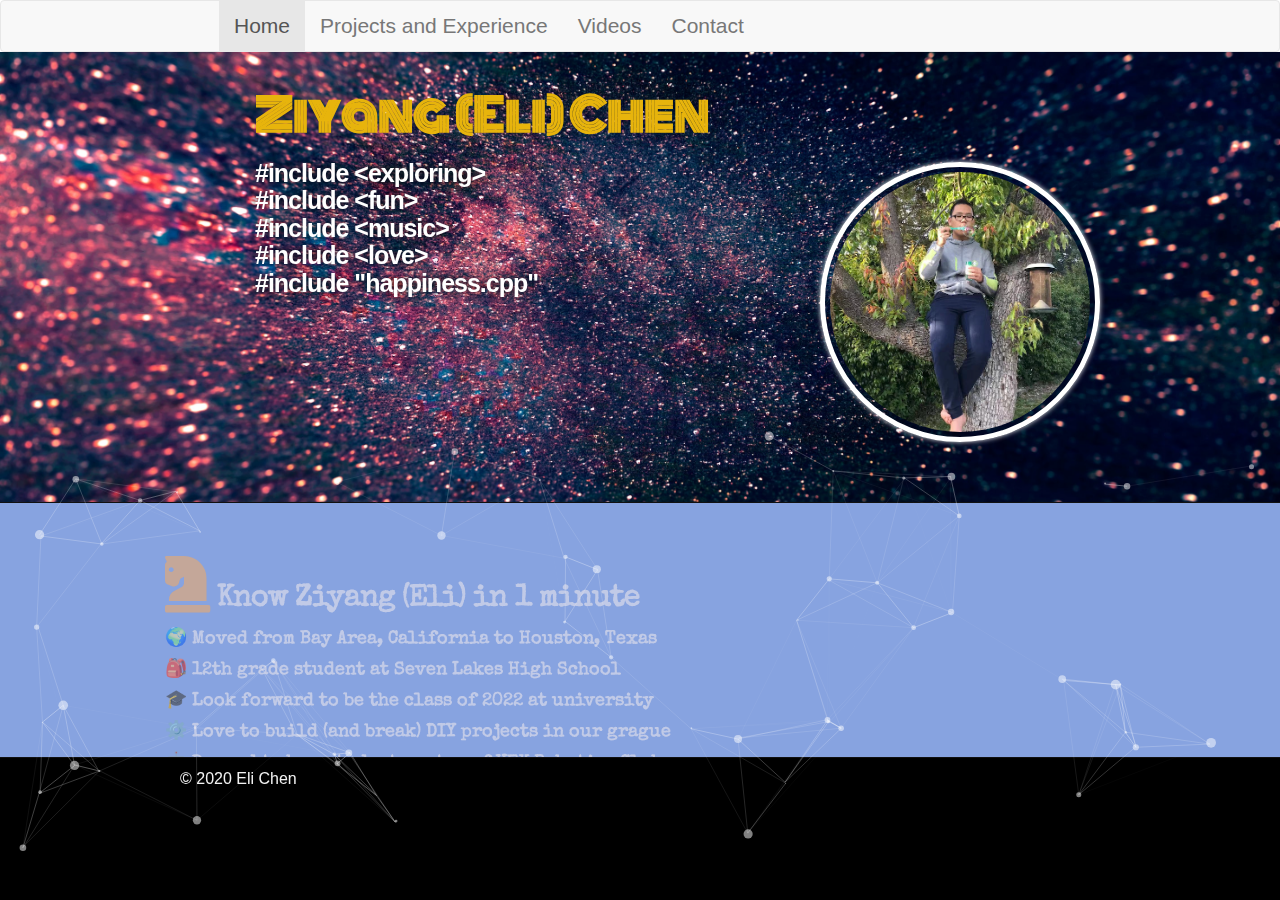
<file: index.html>
<!DOCTYPE html>
<html>
  <head>
    <meta charset='utf-8'>
    <meta name="description" content="Eli Chen">
    <meta name="google-site-verification" content="wHP-T0fJUrlLoWzVSb01A9d0X_fEYf-7dSGnOZX1GjE" />
    <meta http-equiv="x-ua-compatible" content="ie=edge">
    <!-- Latest compiled and minified CSS -->
    <link rel="stylesheet" href="https://maxcdn.bootstrapcdn.com/bootstrap/3.3.5/css/bootstrap.min.css">
    <link rel="stylesheet" href="https://cdnjs.cloudflare.com/ajax/libs/font-awesome/5.10.2/css/all.css">
    <link rel="stylesheet" type="text/css" media="screen" href="stylesheets/stylesheet.css">
    <link href='https://fonts.googleapis.com/css?family=Audiowide' rel='stylesheet' type='text/css'>
    <link href='http://fonts.googleapis.com/css?family=Open+Sans+Condensed:300' rel='stylesheet' type='text/css'>
    <script src="javascripts/jquery3_1_1.min.js"></script>
    <script src="javascripts/particles.min.js"></script>
    <title>Eli Chen</title>
  </head>

  <body>
    <!--navigator-->
    <div class="Topnav">
        <nav class="navbar navbar-default" role="navigation">
            <div class="row">
                <div class="collapse navbar-collapse col-md-offset-2">
                    <ul class="nav navbar-nav">
                        <li class="active"><a href="index.html" data-toggle="tooltip" data-placement="bottom" title="Home"> Home</a></li>
                        <li><a href="projects.html" data-toggle="tooltip" data-placement="bottom" title="Projects"> Projects and Experience</a></li>
                        <li><a href="videos.html" data-toggle="tooltip" data-placement="bottom" title="Videos"> Videos</a></li>
                        <li><a href="contact.html" data-toggle="tooltip" data-placement="bottom" title="Contact"> Contact</a></li>
                    </ul>
                </div>
            </div>
        </nav>
    </div>

    <!-- HEADER -->
    <div id="particles-js" class="outer">
        <header class="inner">
          <script src="app.js"></script>
            <div class="row">
                <div class ="titleName col-md-offset-1 col-sm-offset-1 col-lg-offset-1 col-md-4 col-sm-4 col-lg-4">
                    <div class="name_title">Ziyang (Eli)   Chen </div>
                    <h2 id="project_tagline"><strong>#include &lt;exploring&gt;</strong><br>
                    <strong>#include&nbsp;&lt;fun&gt;</strong><br>
                    <strong>#include&nbsp;&lt;music&gt;</strong><br>
                    <strong>#include&nbsp;&lt;love&gt;</strong><br>
                    <strong>#include&nbsp;"happiness.cpp"</strong><br>
                    </h2>
                </div>
                <div class = "Headshot col-md-offset-4 col-sm-offset-4 col-lg-offset-4 col-sm-4 col-md-4 col-lg-4">
                    <img id="myphoto" src="images/head-1.png">
                </div>
            </div>
        </header>
    </div>

    <!-- MAIN CONTENT -->
    <div id="main_content_wrap" class="outer">
      <section id="main_content" class="inner">
        <div class="intro" id="intro">
          <h3 class="intro-title"><a id="introduction"></a><span class="fas fa-chess-knight" style="font-size: 2em; color: rgb(238, 169, 104);"></span> Know Ziyang (Eli) in 1 minute</h3>
            <li> 🌍 Moved from Bay Area, California to Houston, Texas</li>
            <li> 🎒 12th grade student at Seven Lakes High School </li>
            <li> 🎓 Look forward to be the class of 2022 at university </li>
            <li> ⚙️ Love to build (and break) DIY projects in our grague  </li>
            <li> 🤖 Pround to be a student mentor of VEX Robotics Club </li>
            <li> ✨ Volunteered in a remote English education program for kids in other coutries </li>
            <li> 💻 Self-taught programmer and have hands-on experience in Python, NodeJS, HTML </li>
            <li> 🎸 Amatuer Guitar Player </li>
            <li> ❤️ Optimist. Striving for perfection and awesomeness.</li>
        </div>

        
    </section>


    <!-- FOOTER  -->
    <div id="footer_wrap" class="outer">
      <footer class="inner">
          <div class="col-lg-6 col-md-6 col-sm-4">
            <p>© 2020 Eli Chen</p>
          </div>
      </footer>
    </div>

    <!-- <script src="javascripts/main.js"></script> -->
    <script>
        $(function () {
            $('[data-toggle="tooltip"]').tooltip()
        })
    </script>
    <script>
      $(function() {
        $("#intro").hide().show(1500);
        $("#socialButton").on('mousemove', function() {
          //var id = $(this).attr('data-id');
          // $(this).fadeOut(400);
        });
      });
    </script>
    </div>
  </body>
</html>
</file>
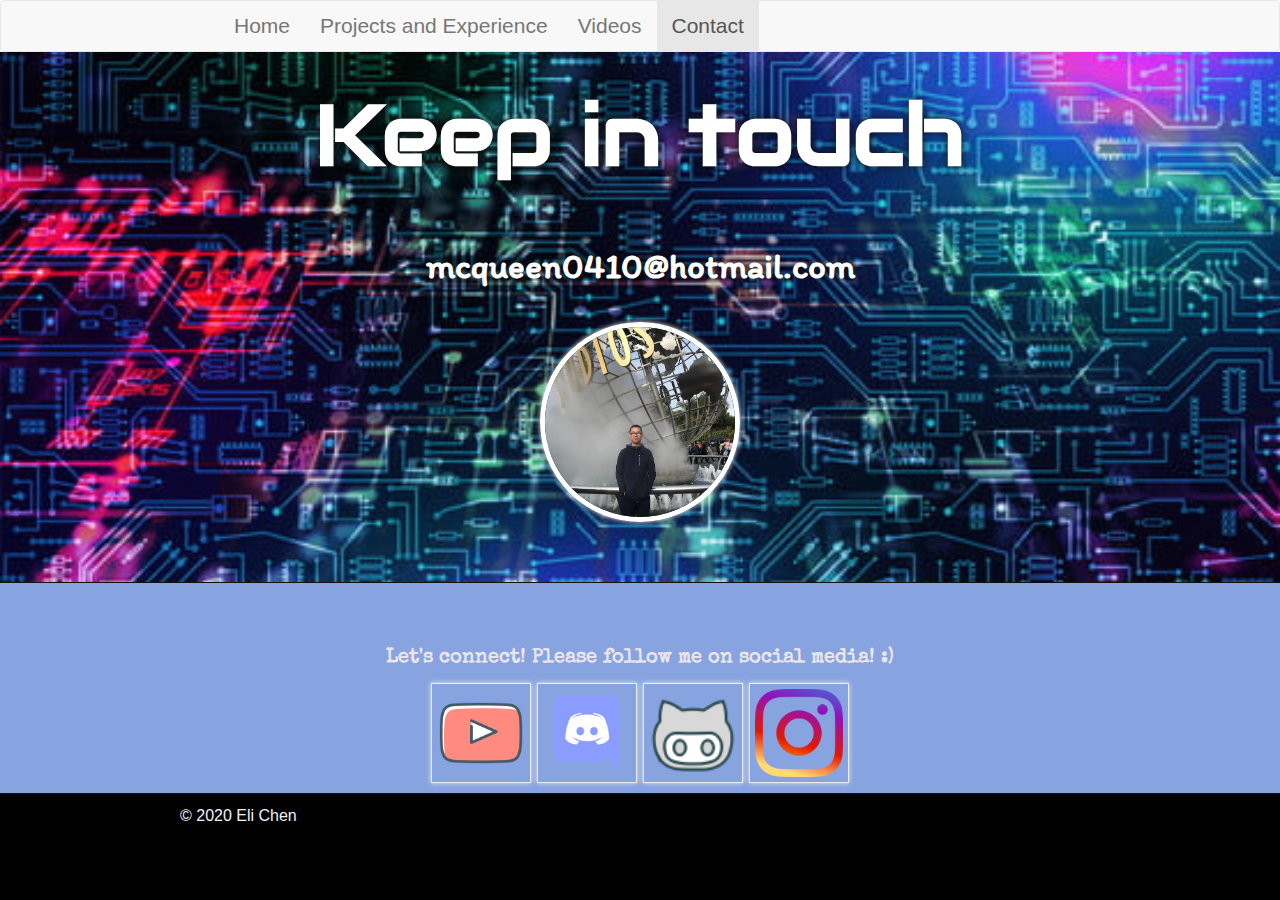
<file: contact.html>
<!DOCTYPE html>
<html>
  <head>
    <meta charset='utf-8'>
    <meta name="description" content="Eli Chen">
      <!-- Latest compiled and minified CSS -->
      <link rel="stylesheet" href="https://maxcdn.bootstrapcdn.com/bootstrap/3.3.5/css/bootstrap.min.css">
      <link rel="stylesheet" type="text/css" media="screen" href="stylesheets/stylesheet.css">
      <link rel="stylesheet" href="https://maxcdn.bootstrapcdn.com/font-awesome/4.4.0/css/font-awesome.min.css">
       <link href='https://fonts.googleapis.com/css?family=Audiowide' rel='stylesheet' type='text/css'>
      <link href='http://fonts.googleapis.com/css?family=Open+Sans+Condensed:300' rel='stylesheet' type='text/css'>
    <title>Eli Chen</title>
  </head>

  <body>
    <!--navigator-->
    <div class="Topnav">
        <nav class="navbar navbar-default" role="navigation">
            <div class="row">
                <div class="collapse navbar-collapse col-md-offset-2">
                    <ul class="nav navbar-nav">
                      <li><a href="index.html" data-toggle="tooltip" data-placement="bottom" title="Home"> Home</a></li>
                      <li><a href="projects.html" data-toggle="tooltip" data-placement="bottom" title="Projects"> Projects and Experience</a></li>
                      <li><a href="videos.html" data-toggle="tooltip" data-placement="bottom" title="Videos"> Videos</a></li>
                      <li class="active"><a href="contact.html" data-toggle="tooltip" data-placement="bottom" title="Contact">Contact</a></li>
                    </ul>
                </div>
            </div>
        </nav>
    </div>

    <!-- HEADER -->
    <div id="header_wrap_contact" class="outer">
        <header class="inner">
            <div id="contact-title" class="contact-title">
              <p id="project_tagline_contact"><strong>Keep in touch</strong></p>
              <p id="project_tagline_contact_email"><strong>mcqueen0410@hotmail.com</strong></p>
            </div>
            <div class="Headshot2">
                <img id="myphoto2" src="images/head-3.png">
            </div>
        </header>
    </div>

    <!-- MAIN CONTENT -->
    <div id="main_content_wrap" class="outer">
      <section id="main_content" class="inner">
        <div class="CV" id="CV">
            <div class="followMe">
                <strong>Let's connect!</strong>
                <strong>Please follow me on social media! :)</strong>
                <div class="socialLogo">
					<a href="https://www.youtube.com/channel/UCiditZXqqHYF0GmpMEFSadA"><img class="socialImg" src="images/social media/youtube.png" alt="Youtube"></a>
					<a href="https://discordapp.com/users/385627167259623435"><img class="socialImg" src="images/social%20media/discord.png" alt="Discord"></a>
					<a href="https://github.com/Eli410"><img class="socialImg" src="images/social%20media/github.png" alt="Github Logo"></a>
					<a href="https://www.instagram.com/echen0410/"><img class="socialImg" src="images/social%20media/instagram.png" alt="Instagram Logo"></a>
                </div>
            </div>
        </div>
      </section>
    </div>

    <!-- FOOTER  -->
    <div id="footer_wrap" class="outer">
      <footer class="inner">
          <div class="col-lg-6 col-md-6 col-sm-4">
            <p>© 2020 Eli Chen</p>
          </div>
      </footer>
    </div>

    <script>
        $(function () {
            $('[data-toggle="tooltip"]').tooltip()
        })
    </script>
    </div>
  </body>
</html>
</file>
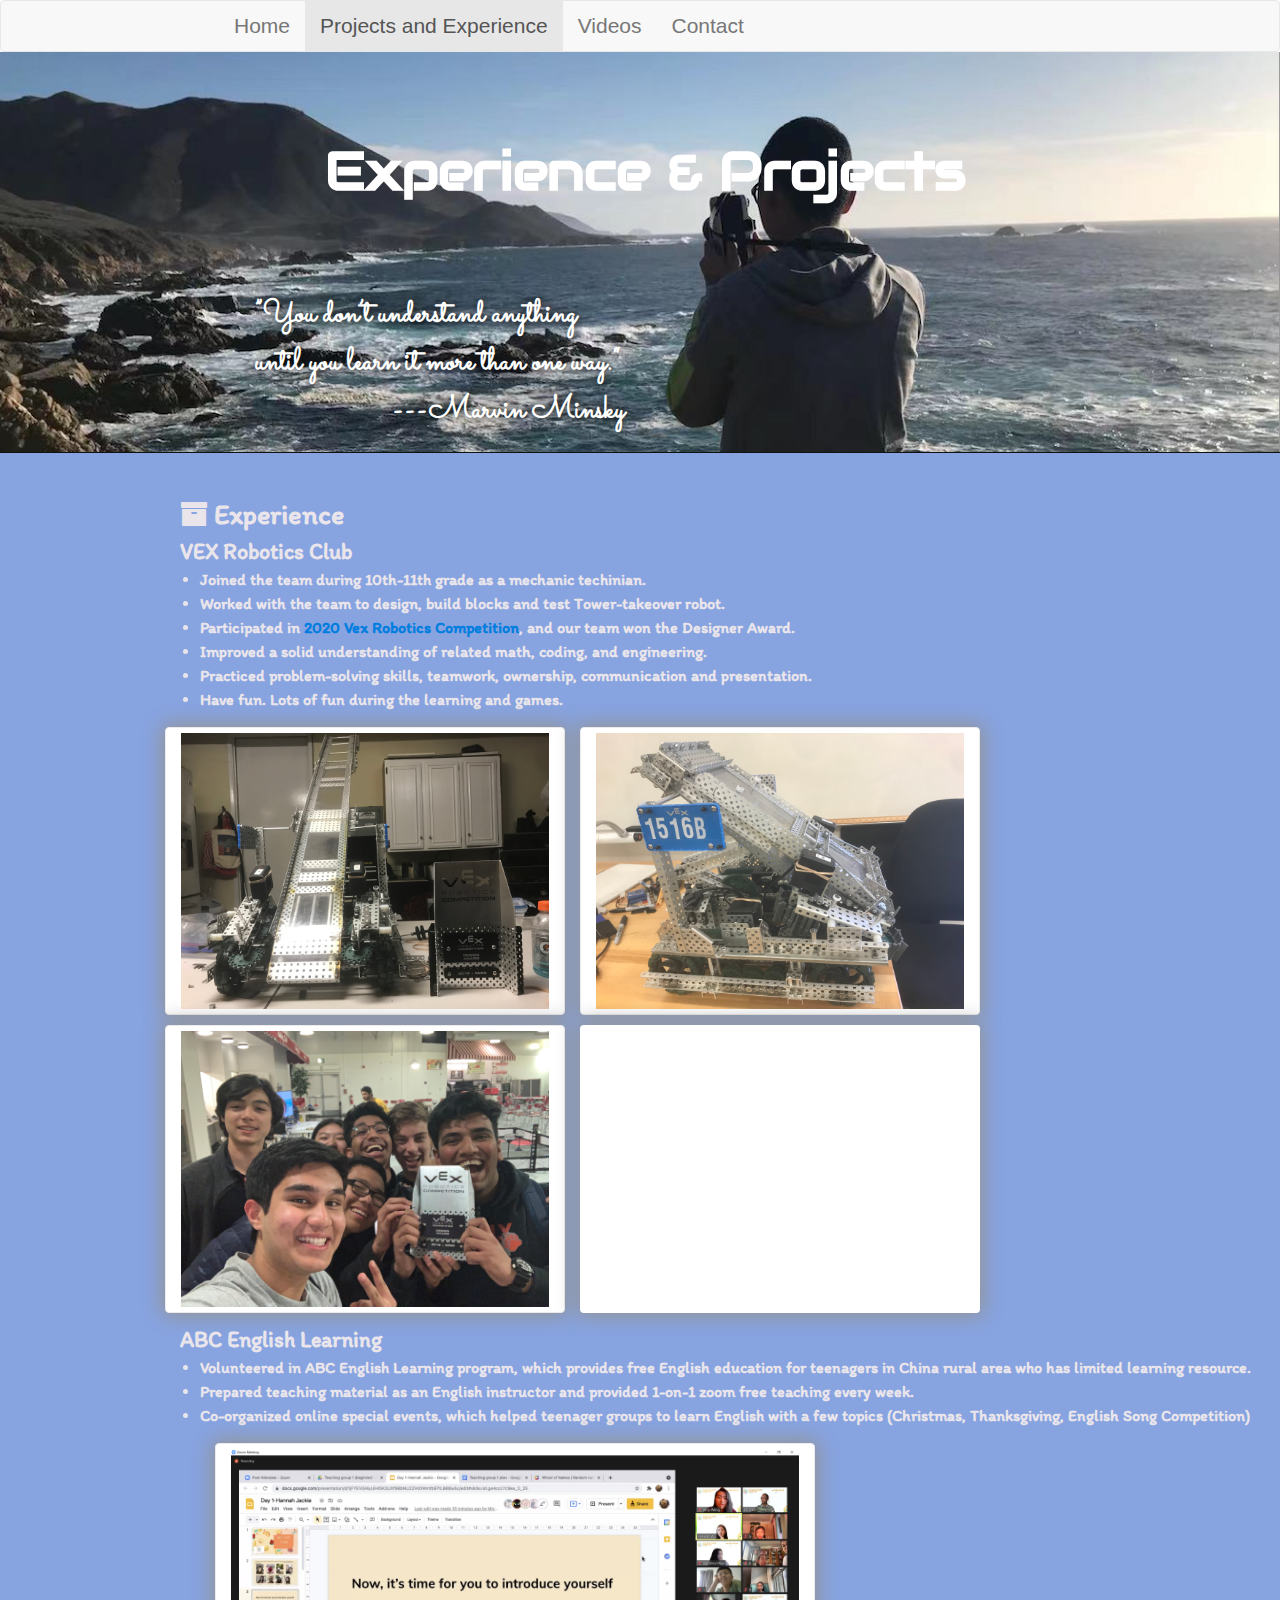
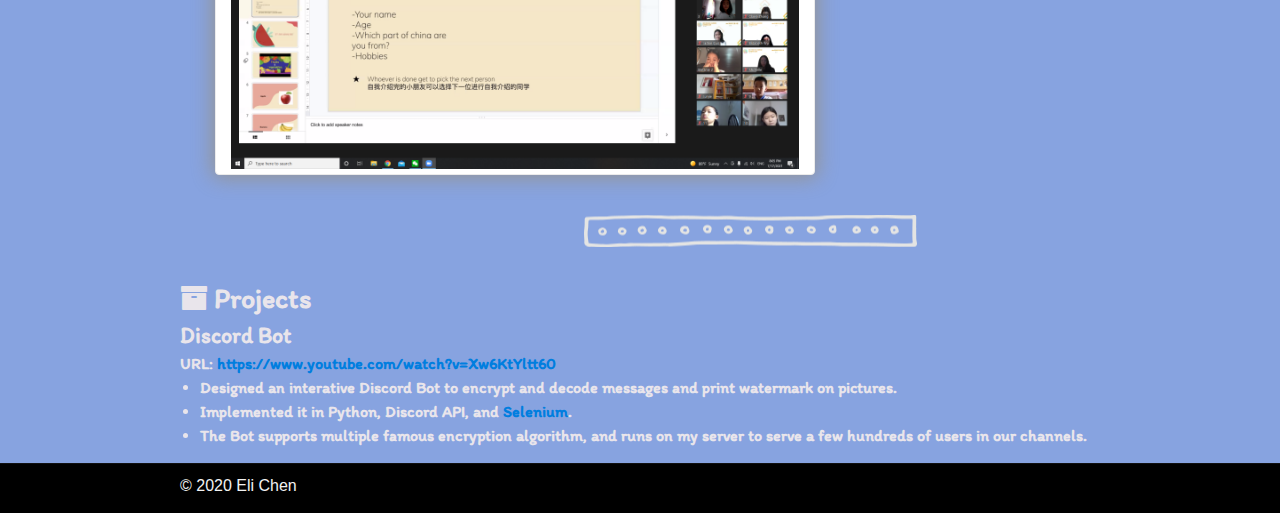
<file: projects.html>
<!DOCTYPE html>
<html>
  <head>
    <meta charset='utf-8'>
    <meta name="description" content="Eli Chen">

      <!-- Latest compiled and minified CSS -->
      <link rel="stylesheet" href="https://maxcdn.bootstrapcdn.com/bootstrap/3.3.5/css/bootstrap.min.css">
      <link rel="stylesheet" type="text/css" media="screen" href="stylesheets/stylesheet.css">
      <link rel="stylesheet" href="https://maxcdn.bootstrapcdn.com/font-awesome/4.4.0/css/font-awesome.min.css">
       <link href='https://fonts.googleapis.com/css?family=Audiowide' rel='stylesheet' type='text/css'>
      <link href='http://fonts.googleapis.com/css?family=Open+Sans+Condensed:300' rel='stylesheet' type='text/css'>
    <title>Eli Chen</title>
  </head>

  <body>
    <!--navigator-->
    <div class="Topnav">
        <nav class="navbar navbar-default" role="navigation">
            <div class="row">
                <div class="collapse navbar-collapse col-md-offset-2">
                    <ul class="nav navbar-nav">
                      <li><a href="index.html" data-toggle="tooltip" data-placement="bottom" title="Home"> Home</a></li>
                      <li class="active"><a href="projects.html" data-toggle="tooltip" data-placement="bottom" title="Projects"> Projects and Experience</a></li>
                      <li><a href="videos.html" data-toggle="tooltip" data-placement="bottom" title="Videos"> Videos</a></li>
                      <li><a href="contact.html" data-toggle="tooltip" data-placement="bottom" title="Contact">Contact</a></li>
                    </ul>
                </div>
            </div>
        </nav>
    </div>

    <!-- HEADER -->
    <div id="header_wrap_skill" class="outer">
        <header class="inner">
            <div class="row">
                <div class ="titleName col-md-offset-1 col-sm-offset-1 col-lg-offset-1 col-md-3 col-sm-3 col-lg-3">
                    <h1 id="project_title">Experience & Projects </h1>
                    <div class="row">
                      <div class="col-md-5 col-lg-5 col-sm-5">
                        <div class="project_quote_line">
                          <strong>
                          ”You don’t understand anything until you learn it more than one way.“
                          </strong></div>
                        <div class="project_quote_line" style="text-align: right;"><strong>---Marvin Minsky</strong></div>
                      </div>
                    </div>
                </div>
            </div>
        </header>
    </div>

    <!-- MAIN CONTENT -->
    <div id="main_content_wrap" class="outer">
      <section id="main_content" class="inner">
        <div class="container">
        <!-- <div class="techskills" id="skills">
            <h3><span class="fa fa-paw"></span>  Technical Skills</h3>
            <p><strong>Languages:</strong> C++, Java, NodeJS, Shell Script.<br>
                <strong>Web Development:</strong> HTML, CSS, Bootstrap, Express, NPM. <br>
                <strong>Database & Big Data: </strong> MySQL, Redis.<br>
                <strong>Operating System: </strong> Linux, Mac OS <br>
                <strong>Development Tools: </strong>Git, Docker, Git, Heroku<br>
        </div> -->
        <div class="projects" id="experience">
          <div class="project-section-title"><span class="fa fa-archive"></span> Experience </div>
            <div>
              <div class="row">
                <div class="projectTitle col-small-8 col-md-8 col-lg-8"><strong>VEX Robotics Club </strong></div>
                <!-- <div class="date col-sm-3 col-md-3 col-lg-3 col-sm-offset-1 col-md-offset-1 col-lg-offset-1">Sep.2019 – Oct.2019</div> -->
              </div>
              <!-- URL:<a href="https://sholink.herokuapp.com"> https://sholink.herokuapp.com</a> -->
              <ul>
                <li> Joined the team during 10th-11th grade as a mechanic techinian. </li>
                <li> Worked with the team to design, build blocks and test Tower-takeover robot. </li>
                <li> Participated in <a href="https://www.roboticseducation.org/vex-robotics-world-championship">2020 Vex Robotics Competition</a>, and our team won the Designer Award. </li>
                <li> Improved a solid understanding of related math, coding, and engineering. </li>
                <li> Practiced problem-solving skills, teamwork, ownership, communication and presentation.</li>
                <li> Have fun. Lots of fun during the learning and games. </li>
              </ul>
              <div class="row">
                <img src="images/projects/VEX/IMG_0711.jpg" class="project-img col-small-5 col-md-5 col-lg-5"></img>
                <img src="images/projects/VEX/IMG_0732.jpg" class="project-img col-small-5 col-md-5 col-lg-5"></img>
              </div>
              <div class="row">
                <img src="images/projects/VEX/team.jpg" class="project-img col-small-5 col-md-5 col-lg-5"></img>
                <iframe class="project-img col-small-5 col-md-5 col-lg-5" width="400" height="288" src="https://www.youtube.com/embed/Km0tXKzTECE" frameborder="0" allowfullscreen> </iframe>
              </div>
            </div>
            <div>
              <div class="row">
                <div class="projectTitle col-small-8 col-md-8 col-lg-8"><strong>ABC English Learning </strong></div>
                <!-- <div class="date col-sm-3 col-md-3 col-lg-3 col-sm-offset-1 col-md-offset-1 col-lg-offset-1">Sep.2019 – Oct.2019</div> -->
              </div>
              <!-- URL:<a href="https://sholink.herokuapp.com"> https://sholink.herokuapp.com</a> -->
              <ul>
                <li> Volunteered in ABC English Learning program, which provides free English education for teenagers in China rural area who has limited learning resource.</li>
                <li> Prepared teaching material as an English instructor and provided 1-on-1 zoom free teaching every week. </li>
                <li> Co-organized online special events, which helped teenager groups to learn English with a few topics (Christmas, Thanksgiving, English Song Competition)</li>
              </ul>
              <div class="row">
                <img src="images/abc/abc-2.png" class="project-img-large col-md-8 col-lg-8 col-small-8"></img> 
              </div>
            </div>
        <hr>
        <div class="projects" id="projects">
          <div class="project-section-title"><span class="fa fa-archive"></span> Projects</div>
          <div class="row">
            <div class="projectTitle col-small-8 col-md-8 col-lg-8"><strong>Discord Bot </strong></div>
            <!-- <div class="date col-sm-3 col-md-3 col-lg-3 col-sm-offset-1 col-md-offset-1 col-lg-offset-1">Sep.2019 – Oct.2019</div> -->
        </div>
          URL:<a href="https://www.youtube.com/watch?v=Xw6KtYltt60"> https://www.youtube.com/watch?v=Xw6KtYltt60</a>
        <ul>
          <li> Designed an interative Discord Bot to encrypt and decode messages and print watermark on pictures. </li>
          <li> Implemented it in Python, Discord API, and <a href="https://github.com/SeleniumHQ/selenium">Selenium</a>. </li>
          <li> The Bot supports multiple famous encryption algorithm, and runs on my server to serve a few hundreds of users in our channels. </li>
        </ul>
      </div>
    </div>
    </section>
    </div>

    <!-- FOOTER  -->
    <div id="footer_wrap" class="outer">
      <footer class="inner">
          <div class="col-lg-6 col-md-6 col-sm-4">
            <p>© 2020 Eli Chen</p>
          </div>
      </footer>
    </div>
    <script>
        $(function () {
            $('[data-toggle="tooltip"]').tooltip()
        })
    </script>
    </div>
  </body>
</html>

<style>
  path {
    stroke: #fff;
    fill-rule: evenodd;
    cursor: pointer
  }
  text {
    font-family: 'Open Sans Condensed', sans-serif;
    font-size: 100%;
    cursor: pointer;
  }
  image {
    cursor: pointer;
  }
</style>
</file>
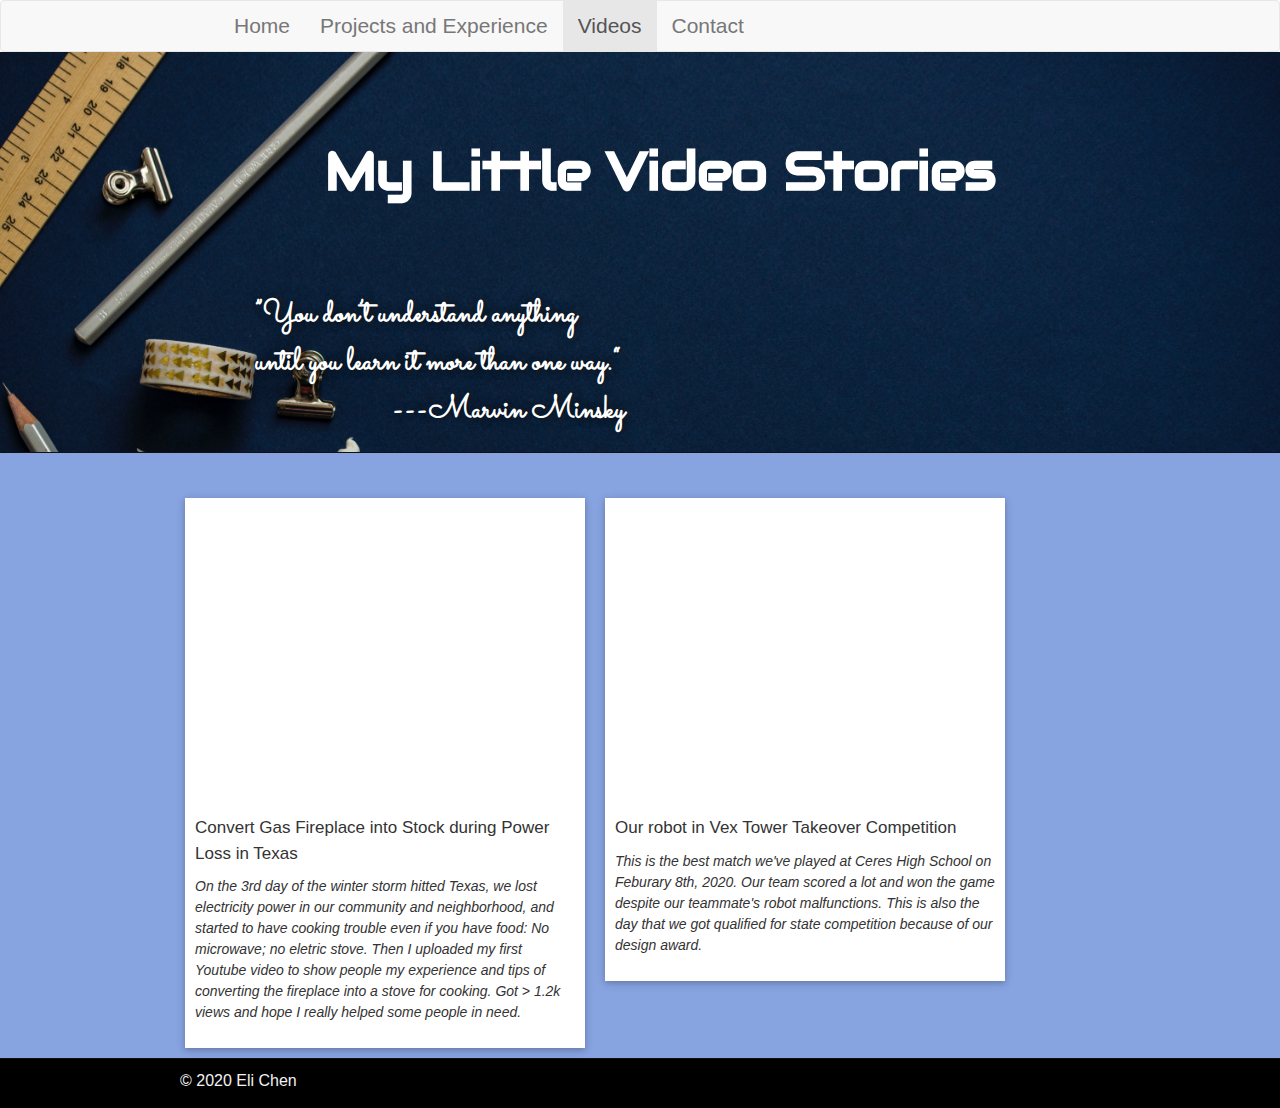
<file: videos.html>
<!DOCTYPE html>
<html>
  <head>
    <meta charset='utf-8'>
    <meta name="description" content="Eli Chen">

      <!-- Latest compiled and minified CSS -->
      <link rel="stylesheet" href="https://maxcdn.bootstrapcdn.com/bootstrap/3.3.5/css/bootstrap.min.css">
      <link rel="stylesheet" type="text/css" media="screen" href="stylesheets/stylesheet.css">
      <link rel="stylesheet" href="https://maxcdn.bootstrapcdn.com/font-awesome/4.4.0/css/font-awesome.min.css">
       <link href='https://fonts.googleapis.com/css?family=Audiowide' rel='stylesheet' type='text/css'>
      <link href='http://fonts.googleapis.com/css?family=Open+Sans+Condensed:300' rel='stylesheet' type='text/css'>
    <title>Eli Chen</title>
  </head>

  <body>
    <!--navigator-->
    <div class="Topnav">
        <nav class="navbar navbar-default" role="navigation">
            <div class="row">
                <div class="collapse navbar-collapse col-md-offset-2">
                    <ul class="nav navbar-nav">
                      <li><a href="index.html" data-toggle="tooltip" data-placement="bottom" title="Home"> Home</a></li>
                      <li><a href="projects.html" data-toggle="tooltip" data-placement="bottom" title="Projects"> Projects and Experience</a></li>
                      <li class="active"><a href="videos.html" data-toggle="tooltip" data-placement="bottom" title="Videos"> Videos</a></li>
                      <li><a href="contact.html" data-toggle="tooltip" data-placement="bottom" title="Contact">Contact</a></li>
                    </ul>
                </div>
            </div>
        </nav>
    </div>

    <!-- HEADER -->
    <div id="header_wrap_videos" class="outer">
        <header class="inner">
            <div class="row">
                <div class ="titleName col-md-offset-1 col-sm-offset-1 col-lg-offset-1 col-md-3 col-sm-3 col-lg-3">
                    <h1 id="project_title">My Little Video Stories </h1>
                    <div class="row">
                      <div class="col-md-5 col-lg-5 col-sm-5">
                        <div class="project_quote_line">
                          <strong>
                          ”You don’t understand anything until you learn it more than one way.“
                          </strong></div>
                        <div class="project_quote_line" style="text-align: right;"><strong>---Marvin Minsky</strong></div>
                      </div>
                    </div>
                </div>
            </div>
        </header>
    </div>

    <!-- MAIN CONTENT -->
    <div id="main_content_wrap" class="outer">
      <section id="main_content" class="inner">
        <div class="container">
          <div class="row">
            <div class="video-card col-lg-3 col-md-3 col-sm-4">
              <div class="video-card-image">
                <iframe width="400" height="300" src="https://www.youtube.com/embed/67D4cutGsIc" frameborder="0" allowfullscreen> </iframe>
              </div>
              <div class="video-card-body">
                <span class="video-card-title">Convert Gas Fireplace into Stock during Power Loss in Texas</span>
                <p class="video-card-content">On the 3rd day of the winter storm hitted Texas, we lost electricity power in our community and neighborhood, and started to have cooking trouble even if you have food: No microwave; no eletric stove.
                  Then I uploaded my first Youtube video to show people my experience and tips of converting the fireplace into a stove for cooking. Got > 1.2k views and hope I really helped some people in need. </p>
              </div>
            </div>
            <div class="video-card col-lg-3 col-md-3 col-sm-4">
              <div class="video-card-image">
                <iframe width="400" height="300" src="https://www.youtube.com/embed/Km0tXKzTECE" frameborder="0" allowfullscreen> </iframe>
              </div>
              <div class="video-card-body">
                <span class="video-card-title">Our robot in Vex Tower Takeover Competition</span>
                <p class="video-card-content">This is the best match we've played at Ceres High School on Feburary 8th, 2020. Our team scored a lot and won the game despite our teammate's robot malfunctions. This is also the day that we got qualified
					for state competition because of our design award.</p>
              </div>
            </div>
          </div>
        </div>
    </section>
    </div>

    <!-- FOOTER  -->
    <div id="footer_wrap" class="outer">
      <footer class="inner">
          <div class="col-lg-6 col-md-6 col-sm-4">
            <p>© 2020 Eli Chen</p>
          </div>
      </footer>
    </div>
    <script>
        $(function () {
            $('[data-toggle="tooltip"]').tooltip()
        })
    </script>
    </div>
  </body>
</html>

<style>
  path {
    stroke: #fff;
    fill-rule: evenodd;
    cursor: pointer
  }
  text {
    font-family: 'Open Sans Condensed', sans-serif;
    font-size: 100%;
    cursor: pointer;
  }
  image {
    cursor: pointer;
  }
</style>
</file>
<file: stylesheets/stylesheet.css>
@import url(pygment_trac.css);

/*******************************************************************************
MeyerWeb Reset
*******************************************************************************/

html, body, div, span, applet, object, iframe,
h1, h2, h3, h4, h5, h6, p, blockquote, pre,
a, abbr, acronym, address, big, cite, code,
del, dfn, em, img, ins, kbd, q, s, samp,
small, strike, strong, sub, sup, tt, var,
b, u, i, center,
dl, dt, dd, ol, ul, li,
fieldset, form, label, legend,
table, caption, tbody, tfoot, thead, tr, th, td,
article, aside, canvas, details, embed,
figure, figcaption, footer, header,
menu, nav, output, ruby, section, summary,
time, mark, audio, video, {
  margin: 0;
  padding: 0;
  border: 0;
  font: inherit;
  vertical-align: baseline;
}

/* HTML5 display-role reset for older browsers */
article, aside, details, figcaption, figure,
footer, header, menu, nav, section {
  display: block;
}


html{
  width: 100%;
  background-color: #000000;
  overflow-x: hidden;
}

ol, ul {
  list-style: none;
}


body {
  box-sizing: border-box;
  /*color:#373737;
  background: #212121;*/
  font-size: 16px;
  font-family: 'Myriad Pro', Calibri, Helvetica, Arial, sans-serif;
  line-height: 1.5;
  -webkit-font-smoothing: antialiased;
}

h1, h2, h3, h4, h5, h6 {
  margin: 10px 0;
  font-weight: 700;
  color:#222222;
  font-family: 'Lucida Grande', 'Calibri', Helvetica, Arial, sans-serif;
  letter-spacing: -1px;
}

h1 {
  font-size: 36px;
  font-weight: 700;
  padding-bottom: 20px;
}

h2 {
  padding-bottom: 10px;
  font-size: 32px;
  font-family: Monaco, "Bitstream Vera Sans Mono", "Lucida Console", Terminal, monospace;
}

h3 {
  font-size: 24px;
}

h4 {
  font-size: 21px;
}

h5 {
  font-size: 18px;
}

h6 {
  font-size: 16px;
}

p {
  margin: 10px 0 15px 0;
}

footer p {
  color: #f2f2f2;
}

a {
  text-decoration: none;
  color: #007edf;
  text-shadow: none;

  transition: color 0.5s ease;
  transition: text-shadow 0.5s ease;
  -webkit-transition: color 0.5s ease;
  -webkit-transition: text-shadow 0.5s ease;
  -moz-transition: color 0.5s ease;
  -moz-transition: text-shadow 0.5s ease;
  -o-transition: color 0.5s ease;
  -o-transition: text-shadow 0.5s ease;
  -ms-transition: color 0.5s ease;
  -ms-transition: text-shadow 0.5s ease;
}

a:hover, a:focus {text-decoration: underline;}

footer a {
  color: #F2F2F2;
  text-decoration: underline;
}

em {
  font-style: italic;
}

strong {
  font-weight: bold;
}


img {
  position: relative;
  max-width: 739px;
  padding: 5px;
  margin: 10px 0 10px 0;
  border: 1px solid #ebebeb;

  box-shadow: 0 0 5px #ebebeb;
  -webkit-box-shadow: 0 0 5px #ebebeb;
  -moz-box-shadow: 0 0 5px #ebebeb;
  -o-box-shadow: 0 0 5px #ebebeb;
  -ms-box-shadow: 0 0 5px #ebebeb;
}
img {
  position: relative;
  max-width: 739px;
  padding: 5px;
  margin: 10px 0 10px 0;
  border: 1px solid #ebebeb;

  box-shadow: 0 0 5px #ebebeb;
  -webkit-box-shadow: 0 0 5px #ebebeb;
  -moz-box-shadow: 0 0 5px #ebebeb;
  -o-box-shadow: 0 0 5px #ebebeb;
  -ms-box-shadow: 0 0 5px #ebebeb;
}

p img {
  display: inline;
  margin: 0;
  padding: 0;
  vertical-align: middle;
  text-align: center;
  border: none;
}

pre, code {
  width: 100%;
  color: #222;
  background-color: #fff;

  font-family: Monaco, "Bitstream Vera Sans Mono", "Lucida Console", Terminal, monospace;
  font-size: 14px;

  border-radius: 2px;
  -moz-border-radius: 2px;
  -webkit-border-radius: 2px;
}

pre {
  width: 100%;
  padding: 10px;
  box-shadow: 0 0 10px rgba(0,0,0,.1);
  overflow: auto;
}

code {
  padding: 3px;
  margin: 0 3px;
  box-shadow: 0 0 10px rgba(0,0,0,.1);
}

pre code {
  display: block;
  box-shadow: none;
}

blockquote {
  color: #666;
  margin-bottom: 20px;
  padding: 0 0 0 20px;
  border-left: 3px solid #bbb;
}


ul, ol, dl {
  margin-bottom: 15px
}

ul {
    width: 100%;
  list-style-position: inside;
  list-style: disc;
  padding-left: 20px;
}

ol {
  list-style-position: inside;
  list-style: decimal;
  padding-left: 20px;
}

dl dt {
  font-weight: bold;
}

dl dd {
  padding-left: 20px;
  font-style: italic;
}

dl p {
  padding-left: 20px;
  font-style: italic;
}

hr {
  height: 1px;
  margin-bottom: 5px;
  border: none;
  background: url('../images/bg_hr.png') repeat-x center;
}

table {
    width: 100%;
  border: 1px solid #000000;
    padding: 0px;
    margin-bottom: 10px;
    margin-left:auto;
    margin-right:auto;
 }

th {
  font-family: 'Lucida Grande', 'Helvetica Neue', Helvetica, Arial, sans-serif;
  padding: 0px;
  color: #fff;
    text-align: left;
 }

td {
    border-radius: 3px;
    padding: 10px;
    border: 1px solid #373737;
    background-color: #fff;
    margin-bottom: 3px;
    text-align: center;
}


form {
  background: #f2f2f2;
  padding: 20px;
}

@font-face {
  font-family: 'SpeicalElite';
  src:  url('../font/SpecialElite-Regular.ttf');
}

@font-face {
  font-family: 'Itim';
  src:  url('../font/Itim-Regular.ttf');
}

@font-face {
  font-family: 'Monoton';
  src:  url('../font/Monoton-Regular.ttf');
}

@font-face {
  font-family: 'Sacramento';
  src:  url('../font/Sacramento-Regular.ttf');
}


/*******************************************************************************
Full-Width Styles
*******************************************************************************/

.outer {
  width: 100%;
}

.inner {
  position: relative;
  max-width: 950px;
  margin: 0 auto;
}

.inner2 {
  position: relative;
  max-width: 1150px;
  padding: 10px 10px;
  margin: 0 auto;
}

.titleName{
    height: 80px;
    width: 100%;
}

.name_title {
  font-family: "Monoton", monospace;
  font-size: 45px;
  font-weight: 800;
  color:#e7b40c;
}

.Headshot{
    width: 100%;
    height: 230px;
}

#myphoto{
    display: block;
    width: 280px;
    height: 280px;
    margin: 0 auto;
    border-radius: 50%;
    -webkit-border-radius: 50%;
    -moz-border-radius: 50%;
    border: 5px solid #fff;
}

.Headshot2{
    margin-top: 50px;
    width: 100%;
    height: 200px;
    border-bottom: 0;
}

#myphoto2{
    display: block;
    top: -40px;
    width: 200px;
    height: 200px;
    margin: auto;
    padding: 0;
    border-radius: 50%;
    -webkit-border-radius: 50%;
    -moz-border-radius: 50%;
    border: 5px solid #fff;
}

.nav{
    font-size: 21px;
    font-family: "Comic Sans MS", cursive, sans-serif;
}
.navbar{
  margin-bottom: 0;
}

.intro li {
  font-family: "SpeicalElite", monospace;
  font-size: 18px;
  margin-bottom: 4px;
  font-weight: bold;
  color:#e9e5eb;
}

.intro-title{
  font-family: "SpeicalElite", monospace;
  color:#e9e5eb;
  font-weight: bolder;
  font-size: 30px
}

#header_wrap {
  background: #202021;
  background: -moz-linear-gradient(top, #373737, #202021);
  background: -webkit-linear-gradient(top, #373737, #202021);
  background: -ms-linear-gradient(top, #373737, #202021);
  background: -o-linear-gradient(top, #373737, #202021);
  background: linear-gradient(top, #373737, #202021);
  background-size: cover;
  height: 450px;
  background-repeat: no-repeat;
}

#particles-js .inner {
  padding: 30px 10px 30px 10px;
}

#header_wrap_skill {
  background: #202021;
  background: -moz-linear-gradient(top, #373737, #202021);
  background: -webkit-linear-gradient(top, #373737, #202021);
  background: -ms-linear-gradient(top, #373737, #202021);
  background: -o-linear-gradient(top, #373737, #202021);
  background: linear-gradient(top, #373737, #202021);
  background-image: url("../images/view.png");
  background-size: cover;
  height: 400px;
  background-repeat: no-repeat;
}

#header_wrap_skill .inner {
  padding: 20px 10px 30px 10px;
}

#header_wrap_videos {
  background: #202021;
  background: -moz-linear-gradient(top, #373737, #202021);
  background: -webkit-linear-gradient(top, #373737, #202021);
  background: -ms-linear-gradient(top, #373737, #202021);
  background: -o-linear-gradient(top, #373737, #202021);
  background: linear-gradient(top, #373737, #202021);
  background-image: url("../images/desk.jpeg");
  background-size: cover;
  height: 400px;
  background-repeat: no-repeat;
}

#header_wrap_videos .inner {
  padding: 20px 10px 30px 10px;
}

#header_wrap3 {
  background: #202021;
  background: -moz-linear-gradient(top, #373737, #202021);
  background: -webkit-linear-gradient(top, #373737, #202021);
  background: -ms-linear-gradient(top, #373737, #202021);
  background: -o-linear-gradient(top, #373737, #202021);
  background: linear-gradient(top, #373737, #202021);
  background-image: url("../images/land8.jpg");
  background-size: cover;
  height: 400px;
  background-repeat: no-repeat;
}
#header_wrap3 .inner {
  padding: 30px 10px 30px 10px;
}
#header_wrap_exp{
  background: #202021;
  background: -moz-linear-gradient(top, #373737, #202021);
  background: -webkit-linear-gradient(top, #373737, #202021);
  background: -ms-linear-gradient(top, #373737, #202021);
  background: -o-linear-gradient(top, #373737, #202021);
  background: linear-gradient(top, #373737, #202021);
  background-image: url("http://res.cloudinary.com/dxdsd8err/image/upload/v1499401854/land5_hqrptc.jpg");
  background-size: cover;
  height: 470px;
  background-repeat: no-repeat;
}
#header_wrap_exp .inner {
  padding: 30px 10px 30px 10px;
}

#header_wrap_life {
  background: #202021;
  background: -moz-linear-gradient(top, #373737, #202021);
  background: -webkit-linear-gradient(top, #373737, #202021);
  background: -ms-linear-gradient(top, #373737, #202021);
  background: -o-linear-gradient(top, #373737, #202021);
  background: linear-gradient(top, #373737, #202021);
  background-image: url("http://res.cloudinary.com/dxdsd8err/image/upload/v1499401869/land7_dwye24.jpg");
  background-size: cover;
  height: 350px;
  background-repeat: no-repeat;
}
#header_wrap_life .inner {
  padding: 40px 10px 30px 10px;
}

#header_wrap_project {
  background: #202021;
  background: -moz-linear-gradient(top, #373737, #202021);
  background: -webkit-linear-gradient(top, #373737, #202021);
  background: -ms-linear-gradient(top, #373737, #202021);
  background: -o-linear-gradient(top, #373737, #202021);
  background: linear-gradient(top, #373737, #202021);
  background-image: url("../images/spark2.jpg");
  background-size: cover;
  height: 430px;
  background-repeat: no-repeat;
}

#header_wrap_project .inner {
  padding: 40px 10px 30px 10px;
}
#header_wrap_contact {
  background-color: #68B0F1;
  background: #68B0F1;
  background-image: url("../images/bg-3.jpeg");
  background-size: cover;
  height: 530px;
  background-repeat: no-repeat;
}
#header_wrap_contact .inner {
  padding: 0 10px 30px 10px;
}
.workTitle {
  font-size: 20px;
  font-weight: 500;
}

.experienceTitle{
  font-size: 25px;
  font-weight: bold;
  text-align: center;
  margin-bottom: -5px;
  font-family: "Comic Sans MS", cursive, sans-serif;
}

.experience .intern_app{
    width: 100%;
    position: relative;
}

.timeline-text {
  font-size: 10px;
}

/*
 Test particle
 */

 /* ---- stats.js ---- */

 .js-count-particles{
   font-size: 1.1em;
 }

 .count-particles{
   border-radius: 0 0 3px 3px;
 }


 /* ---- particles.js container ---- */

 #particles-js{
   width: 100%;
   height: 450px;
   margin-top: 0;
   padding-top: 0;
   background-color: rgb(11,7,24);
   background-size: cover;
   background-position: 50% 50%;
   background-repeat: no-repeat;
   background-image: url("../images/gallaxy.jpeg");
 }

/*========Skill========*/
.techskills p {
  font-size: 18px;
}

.projectTitle {
  font-family: "Itim", monospace;
  color:#e9e5eb;
  font-weight: bolder;
  font-size: 22px
}

#project_title {
  margin: 70px;
  font-size: 54px;
  color: white;
  font-weight: bold;
  font-family: 'Audiowide', cursive;
}

#project_tagline {
  font-size: 25px;
  font-family: "Comic Sans MS", cursive, sans-serif;
  background: none;
  color: white;
  text-shadow: #111 0px 0px 10px;
}
#project_tagline_exp {
  font-size: 24px;
  line-height: 30px;
  margin-bottom: 20px;
  font-family: "Comic Sans MS", cursive, sans-serif;
  background: none;
  color: white;
  text-shadow: #111 0px 0px 10px;
}

.project_quote_line {
  font-size: 32px;
  font-family: "Sacramento", cursive, sans-serif;
  color: white;
  text-shadow: #111 0px 0px 10px;
}
#project_tagline_project{
  font-size: 24px;
  line-height: 32px;
  font-family: "Comic Sans MS", cursive, sans-serif;
  background: none;
  color: white;
  text-shadow: #111 0px 0px 10px;
}
#project_tagline_life{
  font-size: 26px;
  line-height: 33px;
  font-family: "Comic Sans MS", cursive, sans-serif;
  background: none;
  color: white;
  text-shadow: #111 0px 0px 10px;
}
#project_tagline_contact{
  text-align: center;
  font-size: 85px;
  font-weight: bold;
  font-family: 'Audiowide', cursive;
  background: none;
  color: white;
  text-shadow: #111 0px 0px 10px;
}
#project_tagline_contact_email {
  text-align: center;
  font-size: 35px;
  font-weight: bold;
  font-family: 'Itim', cursive;
  background: none;
  color: white;
  text-shadow: #111 0px 0px 10px;
}

.project-img {
  box-shadow: 0 0 20px 3px #949494;
  display: block;
  width: 400px;
  margin: auto;
  background-color: white;
  transition: all 0.25s ease 0s;
  border-radius: 4px;
  margin-right: 15px;
  margin-bottom: 10px;
}

.project-img-large {
  box-shadow: 0 0 20px 3px #949494;
  display: block;
  width: 600px;
  margin: auto;
  background-color: white;
  transition: all 0.25s ease 0s;
  border-radius: 4px;
  margin-left: 50px;
  margin-bottom: 10px;
}

#contact-title p {
  margin: 0px;
  padding: 20px;
}

/*********projects page********/
.projects {
  font-family: "Itim", monospace;
  color:#e9e5eb;
  font-weight: bolder;
  font-size: 16px
}

.project-section-title {
  font-family: "Itim", monospace;
  color:#e9e5eb;
  font-weight: bolder;
  font-size: 28px
}

.projects {
  font-family: "Itim", monospace;
  color:#e9e5eb;
  font-weight: bolder;
  font-size: 16px
}

.project-section-title {
  font-family: "Itim", monospace;
  color:#e9e5eb;
  font-weight: bolder;
  font-size: 28px
}

.date{
  text-align: right;
  font-size: 18px;
  font-weight: 500;
}
.artisan{
    width: 390px;
    height: 335px;
    margin-right: 20px;
    margin-left: 20px;
    margin-bottom: 20px;
}
.artisanImg{
    width: 390px;
    height: 325px;
}
.knectedImg{
  width: 100%;
}

#sliderContainer{
  /*margin-left: 100px;*/
  margin-bottom: -30px;
  width: 800px;
  margin-bottom: 10px;
  overflow: hidden;
}

.projectImg{
  width: 820px;
  height: auto;
}
.projectImg_Chat{
  width: 920px;
  height: auto;
}

.slide, .slide2{
  position: absolute;
}

.slide-copy, .slide-copy2{
  position: absolute;
  left: 0;
  bottom: 0;
  padding: 20px;
  background: #7f7f7f;
  background: rgba(0,0,0,0.5);
}

#prev, #next, #prev2, #next2 {
  margin-top: 220px;
  margin-bottom: 200px;
  cursor:pointer;
  position: relative;
  z-index: 100;
}

#prev, #prev2 {
  float:left;
  margin-left: -15px;
}

#next, #next2 {
  float:right;
  margin-right: -5px;
}

/*******************Activity********************/
.activityItem{
  margin-bottom: 12px;
}
.activityTitle{
  text-align: center;
  font-weight: 800;
  font-size: 26px;
  font-family: 'Lucida Grande', 'Helvetica Neue', Helvetica, Arial, sans-serif;
}

.activityQuote{
  text-align: center;
  font-size: 16px;
  font-family: 'Lucida Grande', 'Helvetica Neue', Helvetica, Arial, sans-serif;
  margin-bottom: 20px;
}

.activitySubtitle{
  font-size: 22px;
  font-weight: 600;
  margin-top: 13px;
}

.description{
  font-size: 17px;
}

.photoCard{
  margin-bottom: 8px;
  margin-right: 20px;
  position: relative;
  background: white;
  max-width: 380px;
  height: 290px;
}

.photoCard .img-responsive{
  width: 100%;
  height: 265px;
  padding: 5px 1px 1px 1px;
  box-shadow: 0 0 0;
  -webkit-box-shadow: 0 0 0;
  -moz-box-shadow: 0 0 0;
  -o-box-shadow: 0 0 0;
  -ms-box-shadow: 0 0 0;
  margin-top: 8px;
  border:0px solid white;
  margin-left: 0px;
  margin-right: 0px;
}

.photoCard .projectname {
  font-size: 13px;
  text-align: left;
  font-family: 'Lucida Grande', 'Helvetica Neue', Helvetica, Arial, sans-serif;
}

.photoCard2{
  margin-bottom: 8px;
  margin-right: 40px;
  position: relative;
  background: white;
  min-width: 260px;
  max-width: 280px;
  height: 250px;
}
.photoCard2 .img-responsive{
  width: 100%;
  height: 200px;
  padding: 5px 1px 1px 1px;
  box-shadow: 0 0 0;
  -webkit-box-shadow: 0 0 0;
  -moz-box-shadow: 0 0 0;
  -o-box-shadow: 0 0 0;
  -ms-box-shadow: 0 0 0;
  margin-top: 8px;
  border:0px solid white;
  margin-left: 0px;
  margin-right: 0px;
}
.photoCard2 .projectname {
  font-size: 14px;
  font-weight: bold;
  text-align: left;
  font-family: 'Lucida Grande', 'Helvetica Neue', Helvetica, Arial, sans-serif;
}
.photoCard3{
  margin-top: 5px;
  margin-bottom: 8px;
  position: relative;
  background: white;
  min-width: 240px;
  max-width: 295px;
  height: 280px;
}
.photoCard3 .img-responsive{
  width: 100%;
  height: 240px;
  padding: 5px 1px 1px 1px;
  box-shadow: 0 0 0;
  -webkit-box-shadow: 0 0 0;
  -moz-box-shadow: 0 0 0;
  -o-box-shadow: 0 0 0;
  -ms-box-shadow: 0 0 0;
  margin-top: 8px;
  border:0px solid white;
  margin-left: 0px;
  margin-right: 0px;
}
.photoCard3 .projectname {
  font-size: 14px;
  font-weight: bold;
  text-align: left;
  font-family: 'Lucida Grande', 'Helvetica Neue', Helvetica, Arial, sans-serif;
}
.photoCard4{
  margin-top: 5px;
  margin-bottom: 8px;
  position: relative;
  background: white;
  min-width: 240px;
  max-width: 295px;
  height: 240px;
}
.part-time{
  width: 100%;
  height: 200px;
  padding: 5px 1px 1px 1px;
  box-shadow: 0 0 0;
  -webkit-box-shadow: 0 0 0;
  -moz-box-shadow: 0 0 0;
  -o-box-shadow: 0 0 0;
  -ms-box-shadow: 0 0 0;
  margin-top: 8px;
  border:0px solid white;
  margin-left: 0px;
  margin-right: 0px;
}

.video-card {
  position: relative;
  margin-left: 20px;
  margin-top: 5px;
  margin-bottom: 10px;
  background: white;
  -webkit-box-shadow: 0 2px 5px 0 rgba(0, 0, 0, 0.16), 0 2px 10px 0 rgba(0, 0, 0, 0.12);
  -moz-box-shadow: 0 2px 5px 0 rgba(0, 0, 0, 0.16), 0 2px 10px 0 rgba(0, 0, 0, 0.12);
  box-shadow: 4 2px 5px 0 rgba(0, 0, 0, 0.16), 0 2px 10px 0 rgba(0, 0, 0, 0.12);
  width: 400px;
  padding: 0;
}

.video-card .video-card-image{
  overflow: hidden;
  -webkit-transform-style: preserve-3d;
  -moz-transform-style: preserve-3d;
  -ms-transform-style: preserve-3d;
  -o-transform-style: preserve-3d;
  transform-style: preserve-3d;
}

.video-card-body {
  padding: 10px;
}

.video-card .video-card-title {
  font-size: 17px;
  font-family: Verdana, Geneva, Tahoma, sans-serif;
}

.video-card .video-card-content {
  font-size: 14px;
  font-family: Verdana, Geneva, Tahoma, sans-serif;
  font-style: italic;
}

/* ================== Life ================== */
.lifeSectionTitle{
  text-align: center;
  font-weight: 800;
  font-size: 26px;
  font-family: 'Lucida Grande', 'Helvetica Neue', Helvetica, Arial, sans-serif;
}

.lifeSectionQuote {
  text-align: center;
  font-size: 17px;
  font-family: 'Lucida Grande', 'Helvetica Neue', Helvetica, Arial, sans-serif;
  margin-bottom: 20px;
}

/* ================== Doodle ================== */
#doodleContainer{
  width: 620px;
  height: 520px;
  padding: 10px;
  overflow: hidden;
}

#doodleSlider{
  width: 600px;
  height: 500px;
  position: relative;
  overflow: hidden;
  float: left;
  padding: 3px;
  border: #666 solid 2px;
  border-radius: 10px;
}

.doodleSlide{
  position: relative;
  width: 600px;
  height: 500px;
}

.doodleCard {
  position: relative;
  left: 0;
  bottom: 0;
  width: 600px;
  height: 500px;
  overflow: hidden;
  background: white;
  padding: 1px;
  -webkit-box-shadow: 0 0 0;
  -moz-box-shadow: 0 0 0;
  -o-box-shadow: 0 0 0;
  -ms-box-shadow: 0 0 0;
  margin-left: 0px;
  margin-right: 0px;
  margin-bottom: 0px;
}

.doodleCard img{
  width: 600px;
  height: 500px;
  box-shadow: 0 0 20px 3px #949494;
  border:5px solid white;
  display: inline-block;
  margin: 0 0 30px 0;
  transition: all 0.25s ease 0s;
}

/* ================== Works DETAIL ================== */
.workCard {
  margin-bottom: 8px;
  margin-right: 9px;
  position: relative;
  background: white;
  width: 210px;
  height: 175px;
}

.workCard .img-responsive{
  width: 100%;
  height: 145px;
  padding: 5px 1px 1px 1px;
  box-shadow: 0 0 0;
  -webkit-box-shadow: 0 0 0;
  -moz-box-shadow: 0 0 0;
  -o-box-shadow: 0 0 0;
  -ms-box-shadow: 0 0 0;
  margin-top: 3px;
  border:0px solid white;
  margin-left: 0px;
  margin-right: 0px;
  margin-bottom: 0px;
}
.workCard .projectname {
  font-size: 13px;
  text-align: left;
  font-family: 'Lucida Grande', 'Helvetica Neue', Helvetica, Arial, sans-serif;
}

.contact p{
    margin-left: 20px;
    margin-top: -2px;
    margin-bottom: -2px;

}

.followMe {
  margin-top: 20px;
  text-align: center;
  font-family: "SpeicalElite", monospace;
  color:#e9e5eb;
}

.contact .followMe .socialLogo{
    margin-left: 10px;
}
#main_content_wrap {
  background: #87a3e0;
  border-top: 1px solid #111;
  border-bottom: 1px solid #111;
}

#main_content {
  padding-top: 40px;
}

#footer_wrap {
  background: #212121;
}

/*******************************************************************
Course Button Color
**********************************************************************/
.course {
  margin-top: 4px;
  font-size: 15px;
  line-height: 20px;
  color: black;
}
.university{
  width: 100%;
  position: relative;
  margin-bottom: 20px;
  line-height: 22px;
}

.universityDetail{
  font-weight: 400;
  font-size: 15px;
}

.universityName{
  font-size: 15px;
  font-weight: bold;
  font-style: italic;
}

.universityPic{
  width: 100%;
}

.gpa{
  font-weight: 400;
  font-size: 15px;
}
.Honors p{
  font-size: 16px;
  padding: 0;
  margin-top: 0;
  margin-bottom: 0;
}
.honorContent{
  font-size: 14px;
}

.CV {
  text-align: center;
  font-size: 20px;
}
.cvTitle{
  font-size: 60px;
  font-weight: bold;
  font-family: "Comic Sans MS", cursive, sans-serif;
}
.socialImg {
  width: 100px;
}

/*******************************************************************************
Small Device Styles
*******************************************************************************/
@media screen and (max-width: 480px) {
  body {
    font-size:14px;
  }

  #downloads {
    display: none;
  }

  .inner {
    min-width: 320px;
    max-width: 480px;
  }

  #project_title {
  font-size: 32px;
  }

  h1 {
    font-size: 28px;
  }

  h2 {
    font-size: 24px;
  }

  h3 {
    font-size: 21px;
  }

  h4 {
    font-size: 18px;
  }

  h5 {
    font-size: 14px;
  }

  h6 {
    font-size: 12px;
  }

  code, pre {
    min-width: 320px;
    max-width: 480px;
    font-size: 11px;
  }
}




/* --------------------------------

Time line

-------------------------------- */


/* --------------------------------

Modules - reusable parts of our design

-------------------------------- */
.cd-container {
  /* this class is used to give a max-width to the element it is applied to, and center it horizontally when it reaches that max-width */
  width: 90%;
  max-width: 1170px;
  margin: 0 auto;
}
.cd-container::after {
  /* clearfix */
  content: '';
  display: table;
  clear: both;
}

/* --------------------------------

Main components

-------------------------------- */

#cd-timeline {
  position: relative;
  padding: 2em 0;
  margin-top: 2em;
  margin-bottom: 2em;
  font-family: "Comic Sans MS", cursive, sans-serif;
}
#cd-timeline::before {
  /* this is the vertical line */
  content: '';
  position: absolute;
  top: 0;
  left: 18px;
  height: 100%;
  width: 4px;
  background: #d7e4ed;
}
@media only screen and (min-width: 1170px) {
  #cd-timeline {
    margin-top: 3em;
    margin-bottom: 3em;
  }
  #cd-timeline::before {
    left: 50%;
    margin-left: -2px;
  }
}

.cd-timeline-block {
  position: relative;
  margin: 2em 0;
}
.cd-timeline-block:after {
  content: "";
  display: table;
  clear: both;
}
.cd-timeline-block:first-child {
  margin-top: 0;
}
.cd-timeline-block:last-child {
  margin-bottom: 0;
}
@media only screen and (min-width: 1170px) {
  .cd-timeline-block {
    margin: 4em 0;
  }
  .cd-timeline-block:first-child {
    margin-top: 0;
  }
  .cd-timeline-block:last-child {
    margin-bottom: 0;
  }
}

.cd-timeline-img {
  position: absolute;
  top: 0;
  left: 0;
  width: 40px;
  height: 40px;
  border-radius: 50%;
  box-shadow: 0 0 0 4px white, inset 0 2px 0 rgba(0, 0, 0, 0.08), 0 3px 0 4px rgba(0, 0, 0, 0.05);
}

.cd-timeline-img.cd-picture {
  background: #75ce66;
}
.cd-timeline-img.cd-movie {
  background: #c03b44;
}
.cd-timeline-img.cd-location {
  background: #f0ca45;
}
@media only screen and (min-width: 1170px) {
  .cd-timeline-img {
    width: 60px;
    height: 60px;
    left: 50%;
    margin-left: -30px;
    /* Force Hardware Acceleration in WebKit */
    -webkit-transform: translateZ(0);
    -webkit-backface-visibility: hidden;
  }
  .cssanimations .cd-timeline-img.is-hidden {
    visibility: hidden;
  }
  .cssanimations .cd-timeline-img.bounce-in {
    visibility: visible;
    -webkit-animation: cd-bounce-1 0.6s;
    -moz-animation: cd-bounce-1 0.6s;
    animation: cd-bounce-1 0.6s;
  }
}

@-webkit-keyframes cd-bounce-1 {
  0% {
    opacity: 0;
    -webkit-transform: scale(0.5);
  }

  60% {
    opacity: 1;
    -webkit-transform: scale(1.2);
  }

  100% {
    -webkit-transform: scale(1);
  }
}
@-moz-keyframes cd-bounce-1 {
  0% {
    opacity: 0;
    -moz-transform: scale(0.5);
  }

  60% {
    opacity: 1;
    -moz-transform: scale(1.2);
  }

  100% {
    -moz-transform: scale(1);
  }
}
@keyframes cd-bounce-1 {
  0% {
    opacity: 0;
    -webkit-transform: scale(0.5);
    -moz-transform: scale(0.5);
    -ms-transform: scale(0.5);
    -o-transform: scale(0.5);
    transform: scale(0.5);
  }

  60% {
    opacity: 1;
    -webkit-transform: scale(1.2);
    -moz-transform: scale(1.2);
    -ms-transform: scale(1.2);
    -o-transform: scale(1.2);
    transform: scale(1.2);
  }

  100% {
    -webkit-transform: scale(1);
    -moz-transform: scale(1);
    -ms-transform: scale(1);
    -o-transform: scale(1);
    transform: scale(1);
  }
}
.cd-timeline-content {
  position: relative;
  margin-left: 60px;
  background: white;
  border-radius: 0.25em;
  padding: 1em;
  box-shadow: 0 3px 0 #d7e4ed;
}
.cd-timeline-content:after {
  content: "";
  display: table;
  clear: both;
}
.cd-timeline-content h2 {
  color: #303e49;
}
.cd-timeline-content p, .cd-timeline-content .cd-read-more, .cd-timeline-content .cd-date {
  font-size: 14px;
  font-size: 0.8125rem;
  font-family: "Comic Sans MS", cursive, sans-serif;
}
.cd-timeline-content .cd-read-more, .cd-timeline-content .cd-date {
  display: inline-block;
}
.cd-timeline-content p {
  margin: 1em 0;
  line-height: 1.5;
  font-family: "Comic Sans MS", cursive, sans-serif;
}
.cd-timeline-content .cd-read-more {
  float: right;
  padding: .8em 1em;
  background: #acb7c0;
  color: white;
  border-radius: 0.25em;
}
.no-touch .cd-timeline-content .cd-read-more:hover {
  background-color: #bac4cb;
}
.cd-timeline-content .cd-date {
  float: left;
  padding: .8em 0;
  opacity: .7;
  font-family: "Comic Sans MS", cursive, sans-serif;
}
.cd-timeline-content::before {
  content: '';
  position: absolute;
  top: 16px;
  right: 100%;
  height: 0;
  width: 0;
  border: 7px solid transparent;
  border-right: 7px solid white;
}
@media only screen and (min-width: 768px) {
  .cd-timeline-content h1 {
    font-size: 18px;
  }
  .cd-timeline-content h2 {
    font-size: 18px;
    margin-bottom: 2px;
  }
  .cd-timeline-content p {
    font-size: 15px;
  }
  .cd-timeline-content .cd-read-more, .cd-timeline-content .cd-date {
    font-size: 145x;
    font-size: 0.875rem;
  }
}
@media only screen and (min-width: 1170px) {
  .cd-timeline-content {
    margin-left: 0px;
    padding: 1.5em;
    width: 45%;
  }
  .cd-timeline-content::before {
    top: 24px;
    left: 100%;
    border-color: transparent;
    border-left-color: white;
  }
  .cd-timeline-content .cd-read-more {
    float: left;
  }
  .cd-timeline-content .cd-date {
    position: absolute;
    font-family: "Comic Sans MS", cursive, sans-serif;
    width: 100%;
    left: 122%;
    top: 6px;
    font-size: 16px;
    font-size: 1rem;
  }
  .cd-timeline-block:nth-child(even) .cd-timeline-content {
    float: right;
  }
  .cd-timeline-block:nth-child(even) .cd-timeline-content::before {
    top: 24px;
    left: auto;
    right: 100%;
    border-color: transparent;
    border-right-color: white;
  }
  .cd-timeline-block:nth-child(even) .cd-timeline-content .cd-read-more {
    float: right;
  }
  .cd-timeline-block:nth-child(even) .cd-timeline-content .cd-date {
    font-family: "Comic Sans MS", cursive, sans-serif;
    left: auto;
    right: 122%;
    text-align: right;
  }
  .cssanimations .cd-timeline-content.is-hidden {
    visibility: hidden;
  }
  .cssanimations .cd-timeline-content.bounce-in {
    visibility: visible;
    -webkit-animation: cd-bounce-2 0.6s;
    -moz-animation: cd-bounce-2 0.6s;
    animation: cd-bounce-2 0.6s;
  }
}

@media only screen and (min-width: 1170px) {
  /* inverse bounce effect on even content blocks */
  .cssanimations .cd-timeline-block:nth-child(even) .cd-timeline-content.bounce-in {
    -webkit-animation: cd-bounce-2-inverse 0.6s;
    -moz-animation: cd-bounce-2-inverse 0.6s;
    animation: cd-bounce-2-inverse 0.6s;
  }
}
@-webkit-keyframes cd-bounce-2 {
  0% {
    opacity: 0;
    -webkit-transform: translateX(-100px);
  }

  60% {
    opacity: 1;
    -webkit-transform: translateX(20px);
  }

  100% {
    -webkit-transform: translateX(0);
  }
}
@-moz-keyframes cd-bounce-2 {
  0% {
    opacity: 0;
    -moz-transform: translateX(-100px);
  }

  60% {
    opacity: 1;
    -moz-transform: translateX(20px);
  }

  100% {
    -moz-transform: translateX(0);
  }
}
@keyframes cd-bounce-2 {
  0% {
    opacity: 0;
    -webkit-transform: translateX(-100px);
    -moz-transform: translateX(-100px);
    -ms-transform: translateX(-100px);
    -o-transform: translateX(-100px);
    transform: translateX(-100px);
  }

  60% {
    opacity: 1;
    -webkit-transform: translateX(20px);
    -moz-transform: translateX(20px);
    -ms-transform: translateX(20px);
    -o-transform: translateX(20px);
    transform: translateX(20px);
  }

  100% {
    -webkit-transform: translateX(0);
    -moz-transform: translateX(0);
    -ms-transform: translateX(0);
    -o-transform: translateX(0);
    transform: translateX(0);
  }
}
@-webkit-keyframes cd-bounce-2-inverse {
  0% {
    opacity: 0;
    -webkit-transform: translateX(100px);
  }

  60% {
    opacity: 1;
    -webkit-transform: translateX(-20px);
  }

  100% {
    -webkit-transform: translateX(0);
  }
}
@-moz-keyframes cd-bounce-2-inverse {
  0% {
    opacity: 0;
    -moz-transform: translateX(100px);
  }

  60% {
    opacity: 1;
    -moz-transform: translateX(-20px);
  }

  100% {
    -moz-transform: translateX(0);
  }
}
@keyframes cd-bounce-2-inverse {
  0% {
    opacity: 0;
    -webkit-transform: translateX(100px);
    -moz-transform: translateX(100px);
    -ms-transform: translateX(100px);
    -o-transform: translateX(100px);
    transform: translateX(100px);
  }

  60% {
    opacity: 1;
    -webkit-transform: translateX(-20px);
    -moz-transform: translateX(-20px);
    -ms-transform: translateX(-20px);
    -o-transform: translateX(-20px);
    transform: translateX(-20px);
  }

  100% {
    -webkit-transform: translateX(0);
    -moz-transform: translateX(0);
    -ms-transform: translateX(0);
    -o-transform: translateX(0);
    transform: translateX(0);
  }
}

hr {
	border: none;
	height: 32px;
	width: 333px;
	margin: 30px auto;
	background: url('../images/divider.png') center center no-repeat;
}


/*======================
    404 page
=======================*/

.page_404{ padding:40px 0; background:#fff; font-family: 'Arvo', serif;
}

.page_404  img{ width:100%;}

.four_zero_four_bg{

 background-image: url(https://cdn.dribbble.com/users/285475/screenshots/2083086/dribbble_1.gif);
    height: 400px;
    background-position: center;
 }


 .four_zero_four_bg h1{
 font-size:80px;
 }

  .four_zero_four_bg h3{
			 font-size:80px;
			 }

			 .link_404{
	color: #fff!important;
    padding: 10px 20px;
    background: #39ac31;
    margin: 20px 0;
    display: inline-block;}
	.contant_box_404{ margin-top:-50px;}
</file>
